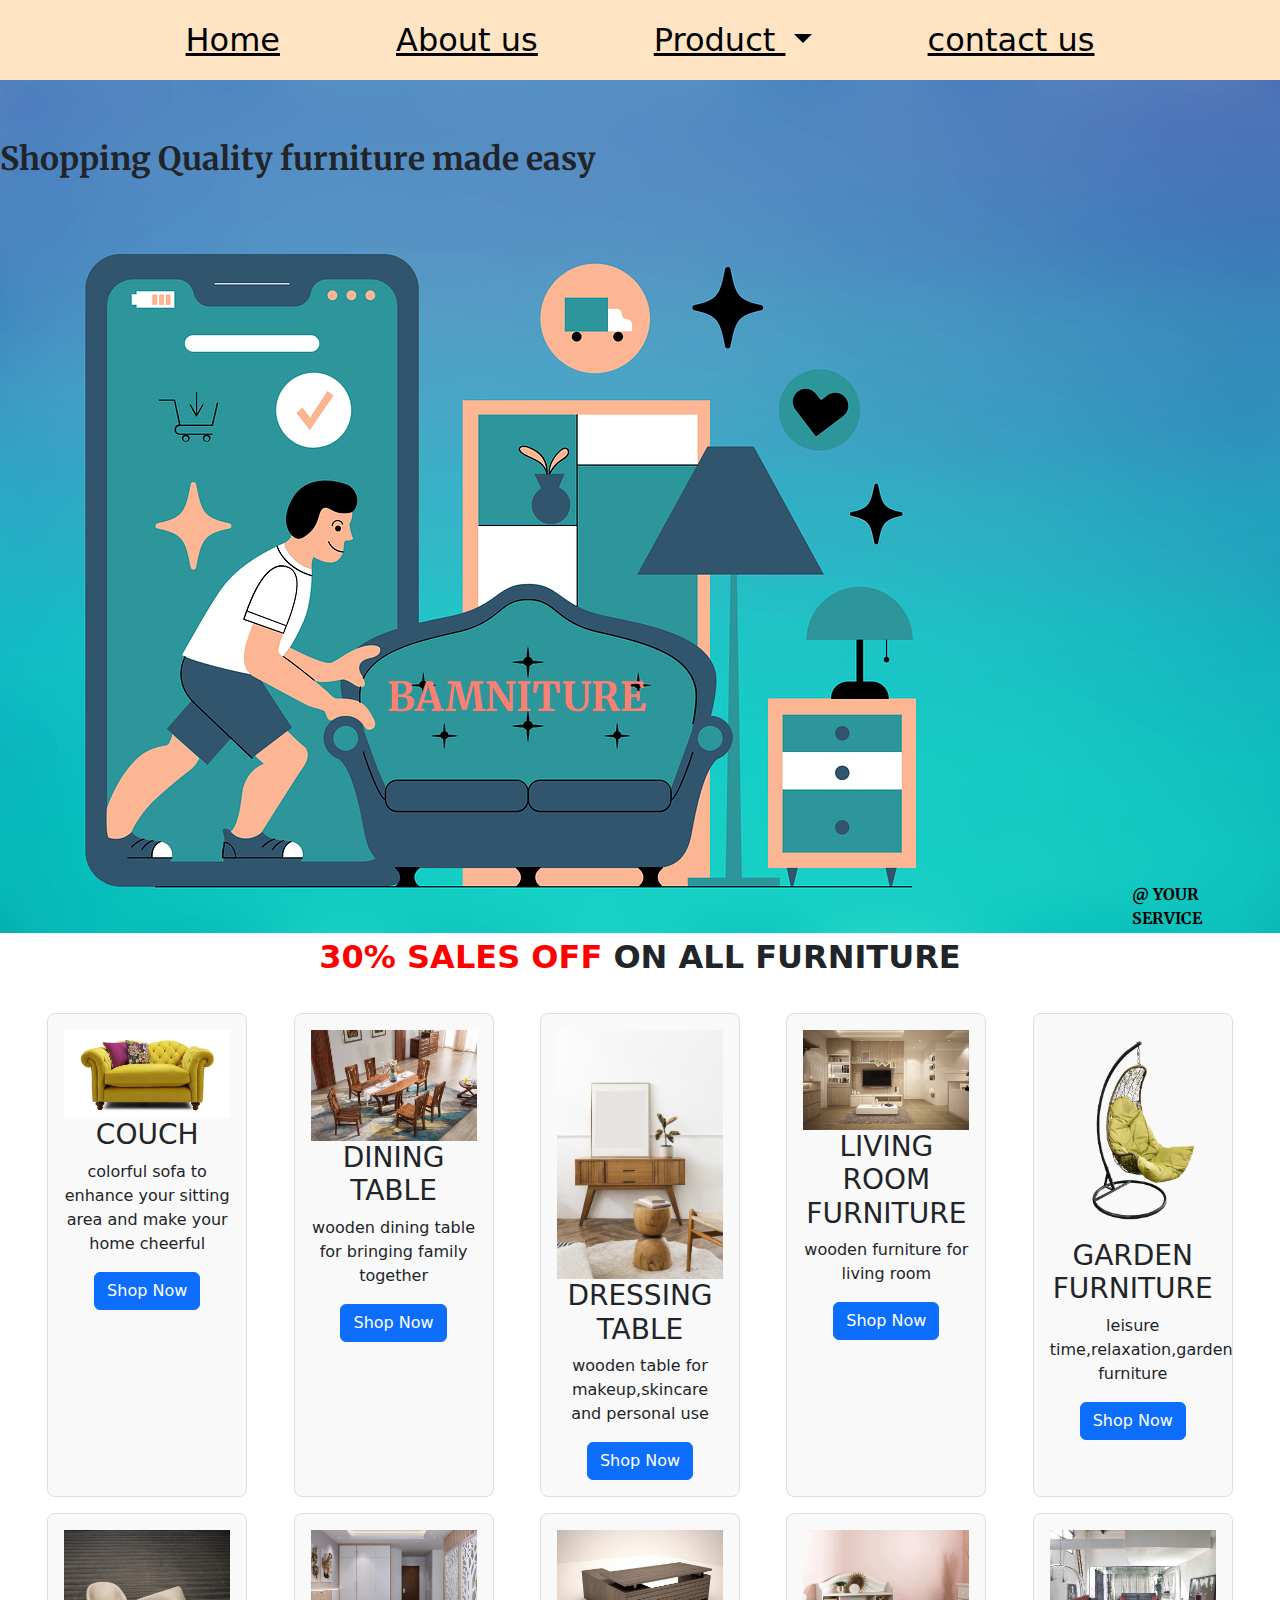
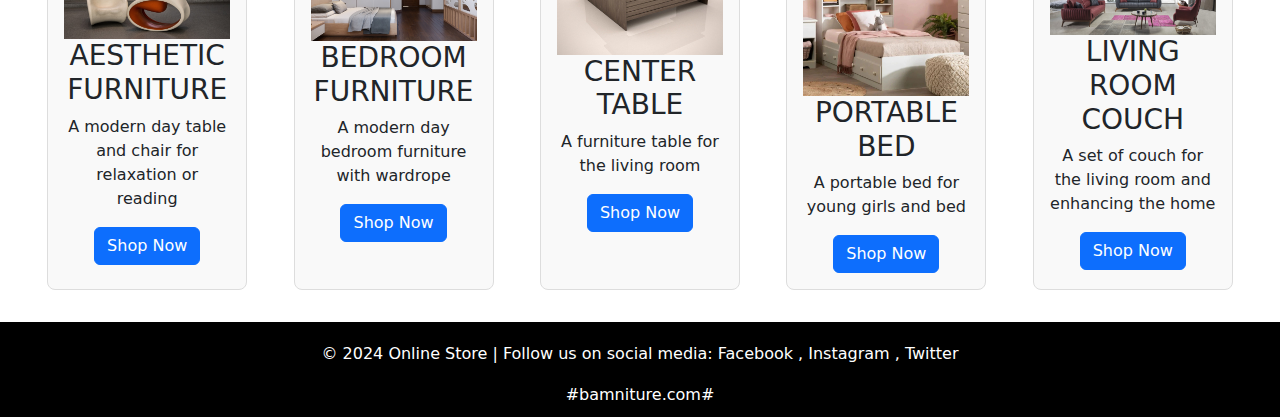
<file: index.html>
<!doctype html>
<html lang="en">
  <head>
    <meta charset="utf-8">
    <meta name="viewport" content="width=device-width, initial-scale=1">
    <link rel="stylesheet" href="style.css"/>
    <link rel="preconnect" href="https://fonts.googleapis.com">
    <link rel="preconnect" href="https://fonts.gstatic.com" crossorigin>
    <link href="https://fonts.googleapis.com/css2?family=Merriweather:ital,wght@0,300;0,400;0,700;0,900;1,300;1,400;1,700;1,900&display=swap" rel="stylesheet">
    <link rel="stylesheet" href="https://cdnjs.cloudflare.com/ajax/libs/font-awesome/6.6.0/css/all.min.css" integrity="sha512-Kc323vGBEqzTmouAECnVceyQqyqdsSiqLQISBL29aUW4U/M7pSPA/gEUZQqv1cwx4OnYxTxve5UMg5GT6L4JJg==" crossorigin="anonymous" referrerpolicy="no-referrer" />
    <title>online store</title>
    <link href="https://cdn.jsdelivr.net/npm/bootstrap@5.3.3/dist/css/bootstrap.min.css" rel="stylesheet" integrity="sha384-QWTKZyjpPEjISv5WaRU9OFeRpok6YctnYmDr5pNlyT2bRjXh0JMhjY6hW+ALEwIH" crossorigin="anonymous">
 </head>
  <body> 
    <nav class="navbar navbar-expand-lg ">
        <div class="container">

        
          <button class="navbar-toggler" type="button" data-bs-toggle="collapse" data-bs-target="#navbarNavDropdown" aria-controls="navbarNavDropdown" aria-expanded="false" aria-label="Toggle navigation">
            <span class="navbar-toggler-icon"></span>
          </button>
          <div class="collapse navbar-collapse " id="navbarNavDropdown">
            <ul class="navbar-nav ">
              <li class="nav-item">
                <a class="nav-link active text-black" aria-current="page" href="#">Home</a>
              </li>
              <li class="nav-item ">
                <a class="nav-link active text-black" href="#">About us</a>
              </li>
        
              <li class="nav-item dropdown">
                <a class="nav-link active dropdown-toggle text-black" href="#" role="button" data-bs-toggle="dropdown" aria-expanded="false">
                  Product
                </a>
                <ul class="dropdown-menu text-black">
                  <li><a class="dropdown-item" href="#">home furniture</a></li>
                  <li><a class="dropdown-item" href="#">garden furniture</a></li>
                  <li><a class="dropdown-item" href="#">office furniture and other furnitures</a></li>
                </ul>
                <li class="nav-item">
                  <a class="nav-link active text-black" href="#">contact us</a>
                </li>
              
            </ul>
          </div>
      


        </div>
      </nav>

<div class="parent ">
    
         <img class="img "  src="online-shop-7090171_1280.png" alt="shopping"/>
   <div class="child">
    <h1>BAMNITURE</h1>
    <h3> Shopping Quality furniture made easy </h3>
    <P>@ YOUR SERVICE</P>

   </div>
</div>

<div class="sales">
  <span style="color: red;"> 30% sales off</span>  on all furniture 
</div>
<!-- Product Section -->
<section id="products" class="product-section c ">
  <div class="product-card ">
    <img src="yellow chair.jpg" alt="Product 1"/>
    <h3>COUCH</h3>
    <p>colorful sofa to enhance your sitting area and make your home cheerful</p>
    <button class="btn btn-primary">Shop Now</button>
  </div>

  <div class="product-card" >
    <img src="dining table.jpg" alt="table"/>
    <h3>DINING TABLE</h3>
    <p>wooden dining table for bringing family together</p>
    <button class="btn btn-primary">Shop Now</button>
  </div>

  <div class="product-card">
    <img src="dressing area.jpg" alt="area"/>
    <h3>DRESSING TABLE</h3>
    <p>wooden table for makeup,skincare and personal use</p>
    <button class="btn btn-primary">Shop Now</button>
  </div>

  <div class="product-card">
    <img src="living room decor.jpg" alt="living"/>
    <h3>LIVING ROOM FURNITURE</h3>
    <P>wooden furniture for living room</P>
    <button class="btn btn-primary">Shop Now</button>
  </div>

  <div class="product-card">
    <img src="leisure-time-3293296_1280.png" alt="time"/>
    <h3>GARDEN FURNITURE</h3>
    <P>leisure time,relaxation,garden furniture</P>
    <button class="btn btn-primary">Shop Now</button>
  </div>

  <div class="product-card">
    <img src="chair-1763659_1280.jpg" alt="chair"/>
    <h3>AESTHETIC FURNITURE</h3>
    <P>A modern day table and chair  for relaxation or reading</P>
    <button class="btn btn-primary">Shop Now</button>
  </div>

  <div class="product-card">
    <img src="bedroomdecor.jpg" alt="bed"/>
    <h3>BEDROOM FURNITURE</h3>
    <P>A modern day bedroom furniture with wardrope</P>
    <button class="btn btn-primary">Shop Now</button>
  </div>

  <div class="product-card">
    <img src="table.jpg" alt="table"/>
    <h3>CENTER TABLE</h3>
    <P>A furniture table for the living room</P>
    <button class="btn btn-primary">Shop Now</button>
  </div>

  <div class="product-card">
    <img src="bed-8591970_1280.jpg" alt="bed"/>
    <h3>PORTABLE BED</h3>
    <P>A portable bed for young girls and bed</P>
    <button class="btn btn-primary">Shop Now</button>
  </div>

  <div class="product-card">
    <img src="furniture-3208820_1280.jpg" alt="sitting"/>
    <h3>LIVING ROOM COUCH</h3>
    <P>A set of couch for the living room and enhancing the home</P>
    <button class="btn btn-primary">Shop Now</button>
  </div>

</section>


 <footer class="footer">
    <p>&copy; 2024 Online Store | Follow us on social media: Facebook  <i class="fa-brands fa-square-facebook"></i>, Instagram  <i class="fa-brands fa-square-instagram"></i>, Twitter <i class="fa-brands fa-x-twitter"></i></p> #bamniture.com#
    
  </footer>
  
  





    
    <script src="https://cdn.jsdelivr.net/npm/bootstrap@5.3.3/dist/js/bootstrap.bundle.min.js" integrity="sha384-YvpcrYf0tY3lHB60NNkmXc5s9fDVZLESaAA55NDzOxhy9GkcIdslK1eN7N6jIeHz" crossorigin="anonymous"></script>
  </body>
</html>
</file>
<file: style.css>
.logo{
    width: 100px;


}
.body{
    font-family: Merriweather;
    
}
.navbar{
    background-color: bisque;
    
}
.navbar-nav{
    text-decoration: underline;
    text-decoration-color: black;
    gap: 100px;
    font-size: xx-large;

    
}
.product-section {
  justify-content: space-around;
    display: grid;
    grid-template-columns: repeat(5,200px);
    grid-template-columns: repeat(5,200px);
    gap: 1rem;
    padding: 2rem;
  }
  .product-card {
    border: 1px solid #ddd;
    padding: 1rem;
    text-align: center;
    border-radius: 8px;
    background-color: #f9f9f9;
  }
  .product-card img {
    max-width: 100%;
    height: auto;
  }
  .footer{
    background-color: black;
    color: white;
    padding-top: 15px;
    padding-bottom: 10px;
  text-align: center;
  }
  .collapse{
    
    justify-content: space-around;
  
    
  }
  .parent{
    display: auto;
    position: relative;
    display: grid;
  }

  .child{
position: absolute;
top: 60px;


font-family: merriweather;


  }
.child h1{
  position: absolute;
  top: 1150%;
  left: 65%;
  font-weight: bolder;
  color: salmon;
  
  
}
.child p{
  position: absolute;
  top: 1600%;
  left:190% ;
  color: black;
  font-weight: bold;
}
.child h3{
  font-size: xx-large;
  font-weight: bolder;
}

.fa-square-instagram{
  font-size: 20px;
  color: red;
  background-color: white;
}
.fa-x-twitter{
  font-size: 20px;
  color:black;
  background-color: white;
}
.fa-square-facebook{
  font-size: 20px;
  color:blue;
  background-color: white;
}
.sales{
  font-weight: bolder;
  text-transform: uppercase;
  justify-content: space-around;
  font-size: xx-large;
  text-align: center;

}
@media (max-width: 768px) {
  .header {
    font-size: 0.9rem;
  }
  .product-section {
    grid-template-columns: 1fr;
  }

}
</file>
